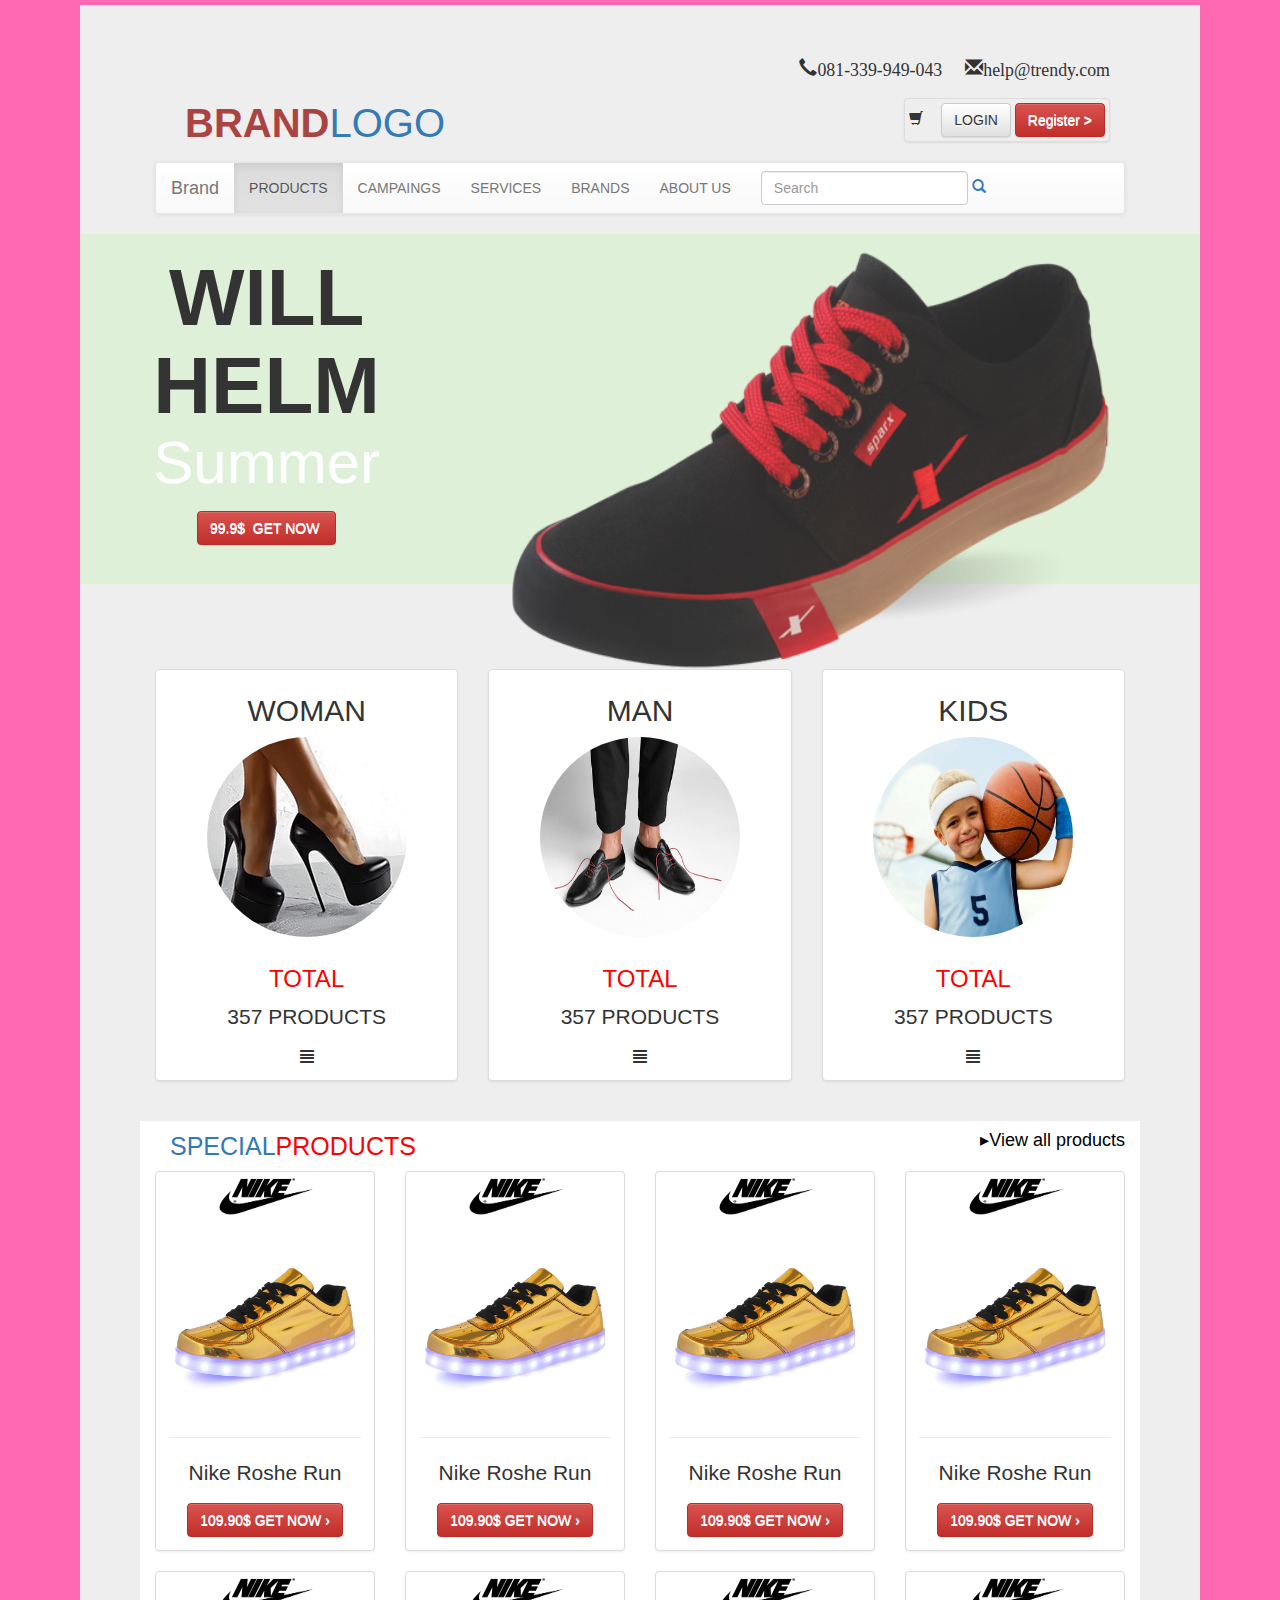
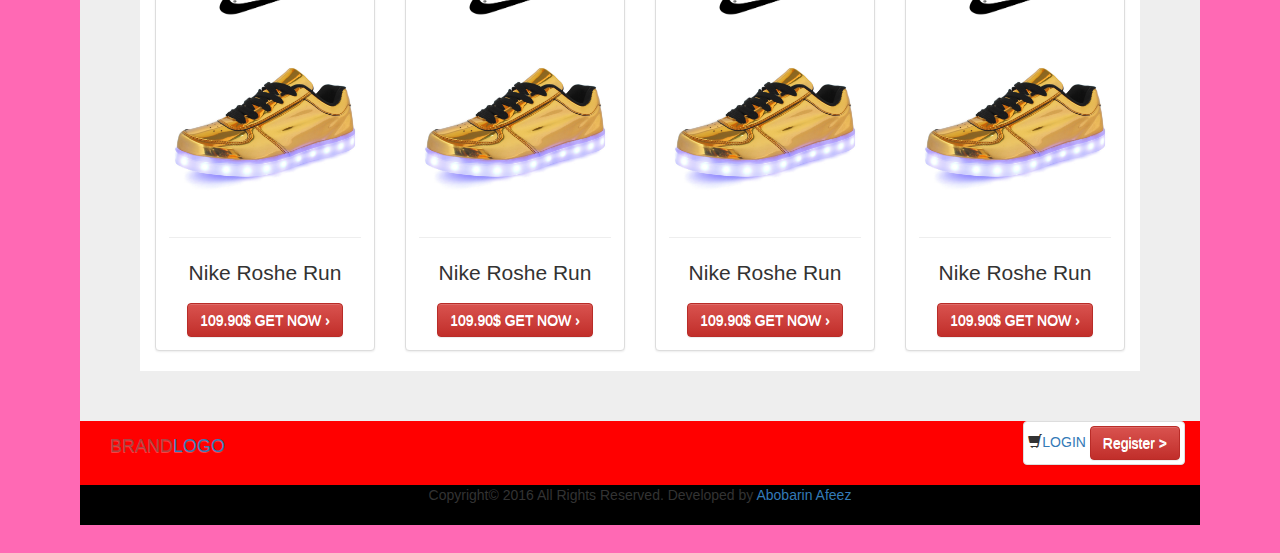
<file: index.html>
<!doctype html>
<!--[if lt IE 7]>      <html class="no-js lt-ie9 lt-ie8 lt-ie7" lang=""> <![endif]-->
<!--[if IE 7]>         <html class="no-js lt-ie9 lt-ie8" lang=""> <![endif]-->
<!--[if IE 8]>         <html class="no-js lt-ie9" lang=""> <![endif]-->
<!--[if gt IE 8]><!--> <html class="no-js" lang=""> <!--<![endif]-->
    <head>
        <meta charset="utf-8">
        <meta http-equiv="X-UA-Compatible" content="IE=edge,chrome=1">
        <title></title>
        <meta name="description" content="">
        <meta name="viewport" content="width=device-width, initial-scale=1">
        <link rel="apple-touch-icon" href="apple-touch-icon.png">
        <link rel="stylesheet" href="css/bootstrap.min.css">
        <link rel="stylesheet" href="css/bootstrap-theme.min.css">
        <link rel="stylesheet" href="css/main.css">
        <link rel="stylesheet" href="https://cdnjs.cloudflare.com/ajax/libs/font-awesome/4.6.3/css/font-awesome.min.css">
        <script src="https://ajax.googleapis.com/ajax/libs/jquery/3.1.1/jquery.min.js"></script>
        <script src="https://maxcdn.bootstrapcdn.com/bootstrap/3.3.7/js/bootstrap.min.js"></script>

    </head>
    <body>
        <div class="jumbotron">
              <div class="container" style="width:1000px;">
                      <div class="container-fluid">
                          <p class="pull-right">
                          <small>
                              <span class="glyphicon glyphicon-earphone">081-339-949-043&nbsp;</span>
                              <span class="glyphicon glyphicon-envelope">help&#x00040;trendy.com</span>  
                          </small>
                          </p>
                      </div>

                      <div class="container-fluid">
                          <div class="navbar-header">
                              <a style="font-size: 40px;" class="navbar-brand" href="#"><span class="text-danger"><b>BRAND</b></span>LOGO</a>
                          </div>

                            <div style="background-color: #eee;" class=" thumbnail pull-right">    
                                <span class="glyphicon glyphicon-shopping-cart">&nbsp;</span>
                              <!-- Trigger the modal with a button -->
                                  <button type="button" class="btn btn-default " data-toggle="modal" data-target="#myModal">LOGIN</button>

                                  <!-- Modal -->
                                  <div class="modal fade" id="myModal" role="dialog">
                                    <div class="modal-dialog modal-sm">
                                      <div class="modal-content">
                                        <div class="modal-header">
                                          <button type="button" class="close" data-dismiss="modal">&times;</button>
                                      <form class="form-inline">
                                            <div class="form-group">
                                              <label class="sr-only" for="exampleInputEmail3">Email address</label>
                                              <input type="email" class="form-control" id="exampleInputEmail3" placeholder="Email">
                                            </div>
                                            <div class="form-group">
                                              <label class="sr-only" for="exampleInputPassword3">Password</label>
                                              <input type="password" class="form-control" id="exampleInputPassword3" placeholder="Password">
                                            </div>
                                            <div class="checkbox">
                                              <label>
                                                <input type="checkbox"> Remember me
                                              </label>
                                            </div>
                                            <button type="submit" class="btn btn-default">Sign in</button>
                                       </form>
                                         </div>
                                      </div>
                                    </div>
                                  </div>
                                <a href="#"><button type="button" class="btn btn-default btn-danger">Register &#62;</button></a>
                            </div>
                      </div>
                     
                     <nav class="navbar navbar-default">
                          <div class="container-fluid">
                                    <!-- Brand and toggle get grouped for better mobile display -->
                                    <div class="navbar-header">
                                      <button type="button" class="navbar-toggle collapsed" data-toggle="collapse" data-target="#bs-example-navbar-collapse-1" aria-expanded="false">
                                        <span class="sr-only">Toggle navigation</span>
                                        <span class="icon-bar"></span>
                                        <span class="icon-bar"></span>
                                        <span class="icon-bar"></span>
                                      </button>
                                      <a class="navbar-brand" href="#">Brand</a>
                                    </div>

                                    <div class="collapse navbar-collapse" id="bs-example-navbar-collapse-1">
                                      <ul class="nav navbar-nav ">
                                          <li role="presentation" class="active"><a href="#">PRODUCTS</a></li>
                                          <li role="presentation"><a href="#">CAMPAINGS</a></li>
                                          <li role="presentation"><a href="#">SERVICES</a></li>
                                          <li role="presentation"><a href="#">BRANDS</a></li>
                                          <li role="presentation"><a href="#">ABOUT US</a></li>
                                      </ul>
                                      <form class="navbar-form navbar-left">
                                          <div class="form-group">
                                            <input type="text" class="form-control" placeholder="Search">
                                          </div>
                                          <a href=""><span class="glyphicon glyphicon-search"></span></a>
                                      </form>
                                      
                                    </div><!-- /.navbar-collapse -->
                              </div><!-- /.container-fluid -->    
                      </nav>
                  </div>
                  <div class="container-fluid">   
                      <div class="row ">
                           <div style="height: 350px;" class="col-md-4 bg-success text-center">
                               <h1 style="font-size: 80px;" class="text-muted "><b>WILL <br> HELM </b><p style="color: white; font-size:60px;">Summer</p></h1>
                               <button class="btn btn-default btn-danger">99.9&#36; &nbsp;GET NOW&nbsp;</button>
                           </div>

                           <div style="height: 350px;" class="col-md-8 bg-success">
                                <img class="img-responsive" src="img/boot.png" style="height: 450px; width: 750px;">
                           </div> 
                      </div>
                  </div>
                <div style="padding-top:85px; width:1000px;" class="container text-center">
                      <div class="row">
                        <div class="col-xs-6 col-md-4">
                            <div class="thumbnail">
                              <h2>WOMAN</h2>
                              <img class="img-responsive img-circle center-block" src="img/womenshoe.jpg">
                              <div class="caption">
                                  <h3>TOTAL</h3>
                                  <p>357 PRODUCTS</p>
                                  <span class="glyphicon glyphicon-align-justify"></span>
                              </div>
                            </div>
                        </div>

                        <div class="col-xs-6 col-md-4">
                            <div class="thumbnail">
                              <h2>MAN</h2>
                              <img style="width: 200px;height: 200px;" class="img-responsive img-circle center-block" src="img/menshoe.jpg">
                              <div class="caption"> 
                                  <h3>TOTAL</h3>
                                  <p>357 PRODUCTS</p>
                                  <span class="glyphicon glyphicon-align-justify"></span>
                              </div>
                            </div>
                        </div>

                        <div class="col-xs-6 col-md-4">
                            <div class="thumbnail">
                              <h2>KIDS</h2>
                              <img  style="width: 200px;height: 200px;" class="img-responsive img-circle center-block" src="img/kidsgamesbasketball.jpg">
                                <div class="caption">  
                                  <h3>TOTAL</h3>
                                  <p>357 PRODUCTS</p>
                                  <span class="glyphicon glyphicon-align-justify"></span>
                                </div>
                            </div> 
                        </div>
                    </div>
               </div>

               <div style="background-color:white;width: 1000px;margin-top: 20px;" class="container text-center">
                  
                 <div class="row">
                      <div class="container-fluid">
                            <div class="navbar-header">
                                <a class="navbar-brand" href="#"><span style="font-size: 25px" >SPECIAL<span style="color: red;font-size: 25px;">PRODUCTS</span></a>
                            </div>

                            <div class="pull-right">    
                                <a href="#"><h4>&#9656;View all products</h4></a>
                            </div>
                      </div>
                   <div class="col-xs-5 col-md-3">
                         <div class="thumbnail">
                         <img style="width: 100px;height: 40px;" src="img/nike.png" class="img-responsive">
                         <div class="caption">
                         <img src="img/sho2e.png" class="img-responsive">
                         <hr>
                         <p>Nike Roshe Run</p>
                         <button class="btn btn-default btn-danger">109.90&#36; GET NOW&nbsp;&#8250;</button>
                         </div>
                         </div>
                    </div>
                    <div class="col-xs-5 col-md-3">
                         <div class="thumbnail">
                         <img style="width: 100px;height: 40px;" src="img/nike.png" class="img-responsive">
                         <div class="caption">
                         <img src="img/sho2e.png" class="img-responsive">
                         <hr>
                         <p>Nike Roshe Run</p>
                         <button class="btn btn-default btn-danger">109.90&#36; GET NOW&nbsp;&#8250;</button>
                         </div>
                         </div>
                    </div>
                    <div class="col-xs-5 col-md-3">
                         <div class="thumbnail">
                         <img style="width: 100px;height: 40px;" src="img/nike.png" class="img-responsive">
                         <div class="caption">
                         <img src="img/sho2e.png" class="img-responsive">
                         <hr>
                         <p>Nike Roshe Run</p>
                         <button class="btn btn-default btn-danger">109.90&#36; GET NOW&nbsp;&#8250;</button>
                         </div>
                         </div>
                    </div>
                    <div class="col-xs-5 col-md-3">
                         <div class="thumbnail">
                         <img style="width: 100px;height: 40px;" src="img/nike.png" class="img-responsive">
                         <div class="caption">
                         <img src="img/sho2e.png" class="img-responsive">
                         <hr>
                         <p>Nike Roshe Run</p>
                         <button class="btn btn-default btn-danger">109.90&#36; GET NOW&nbsp;&#8250;</button>
                         </div>
                         </div>
                    </div>
                 </div>

                 <div class="row">
                    <div class="col-xs-5 col-md-3">
                         <div class="thumbnail">
                         <img style="width: 100px;height: 40px;" src="img/nike.png" class="img-responsive">
                         <div class="caption">
                         <img src="img/sho2e.png" class="img-responsive">
                         <hr>
                         <p>Nike Roshe Run</p>
                         <button class="btn btn-default btn-danger">109.90&#36; GET NOW&nbsp;&#8250;</button>
                         </div>
                         </div>
                    </div>
                    <div class="col-xs-5 col-md-3">
                         <div class="thumbnail">
                         <img style="width: 100px;height: 40px;" src="img/nike.png" class="img-responsive">
                         <div class="caption">
                         <img src="img/sho2e.png" class="img-responsive">
                         <hr>
                         <p>Nike Roshe Run</p>
                         <button class="btn btn-default btn-danger">109.90&#36; GET NOW&nbsp;&#8250;</button>
                         </div>
                         </div>
                    </div>
                    <div class="col-xs-5 col-md-3">
                         <div class="thumbnail">
                         <img style="width: 100px;height: 40px;" src="img/nike.png" class="img-responsive">
                         <div class="caption">
                         <img src="img/sho2e.png" class="img-responsive">
                         <hr>
                         <p>Nike Roshe Run</p>
                         <button class="btn btn-default btn-danger">109.90&#36; GET NOW&nbsp;&#8250;</button>
                         </div>
                         </div>
                    </div>
                    <div class="col-xs-5 col-md-3">
                         <div class="thumbnail">
                         <img style="width: 100px;height: 40px;" src="img/nike.png" class="img-responsive">
                         <div class="caption">
                         <img src="img/sho2e.png" class="img-responsive">
                         <hr>
                         <p>Nike Roshe Run</p>
                         <button class="btn btn-default btn-danger">109.90&#36; GET NOW&nbsp;&#8250;</button>
                         </div>
                         </div>
                    </div>
                 </div>
             </div>
          
            <div style=" background-color: red; margin-top: 50px;" class="container-fluid">
               <div class="navbar-header">
                    <a class="navbar-brand" href="#"><span class="text-danger">BRAND</span>LOGO</a>
               </div>

               <div class=" thumbnail pull-right">    
                    <span class="glyphicon glyphicon-shopping-cart"></span><a href="#">LOGIN</a>
                    <a href="#"><button type="button" class="btn btn-default btn-danger">Register &#62;</button></a>
               </div>     
            </div>
            <footer class="text-center">Copyright&#169; 2016 All Rights Reserved.       Developed by 
          <a href="#">Abobarin Afeez</a>
        </footer>         
        </div>
    </body>
</html>
</file>
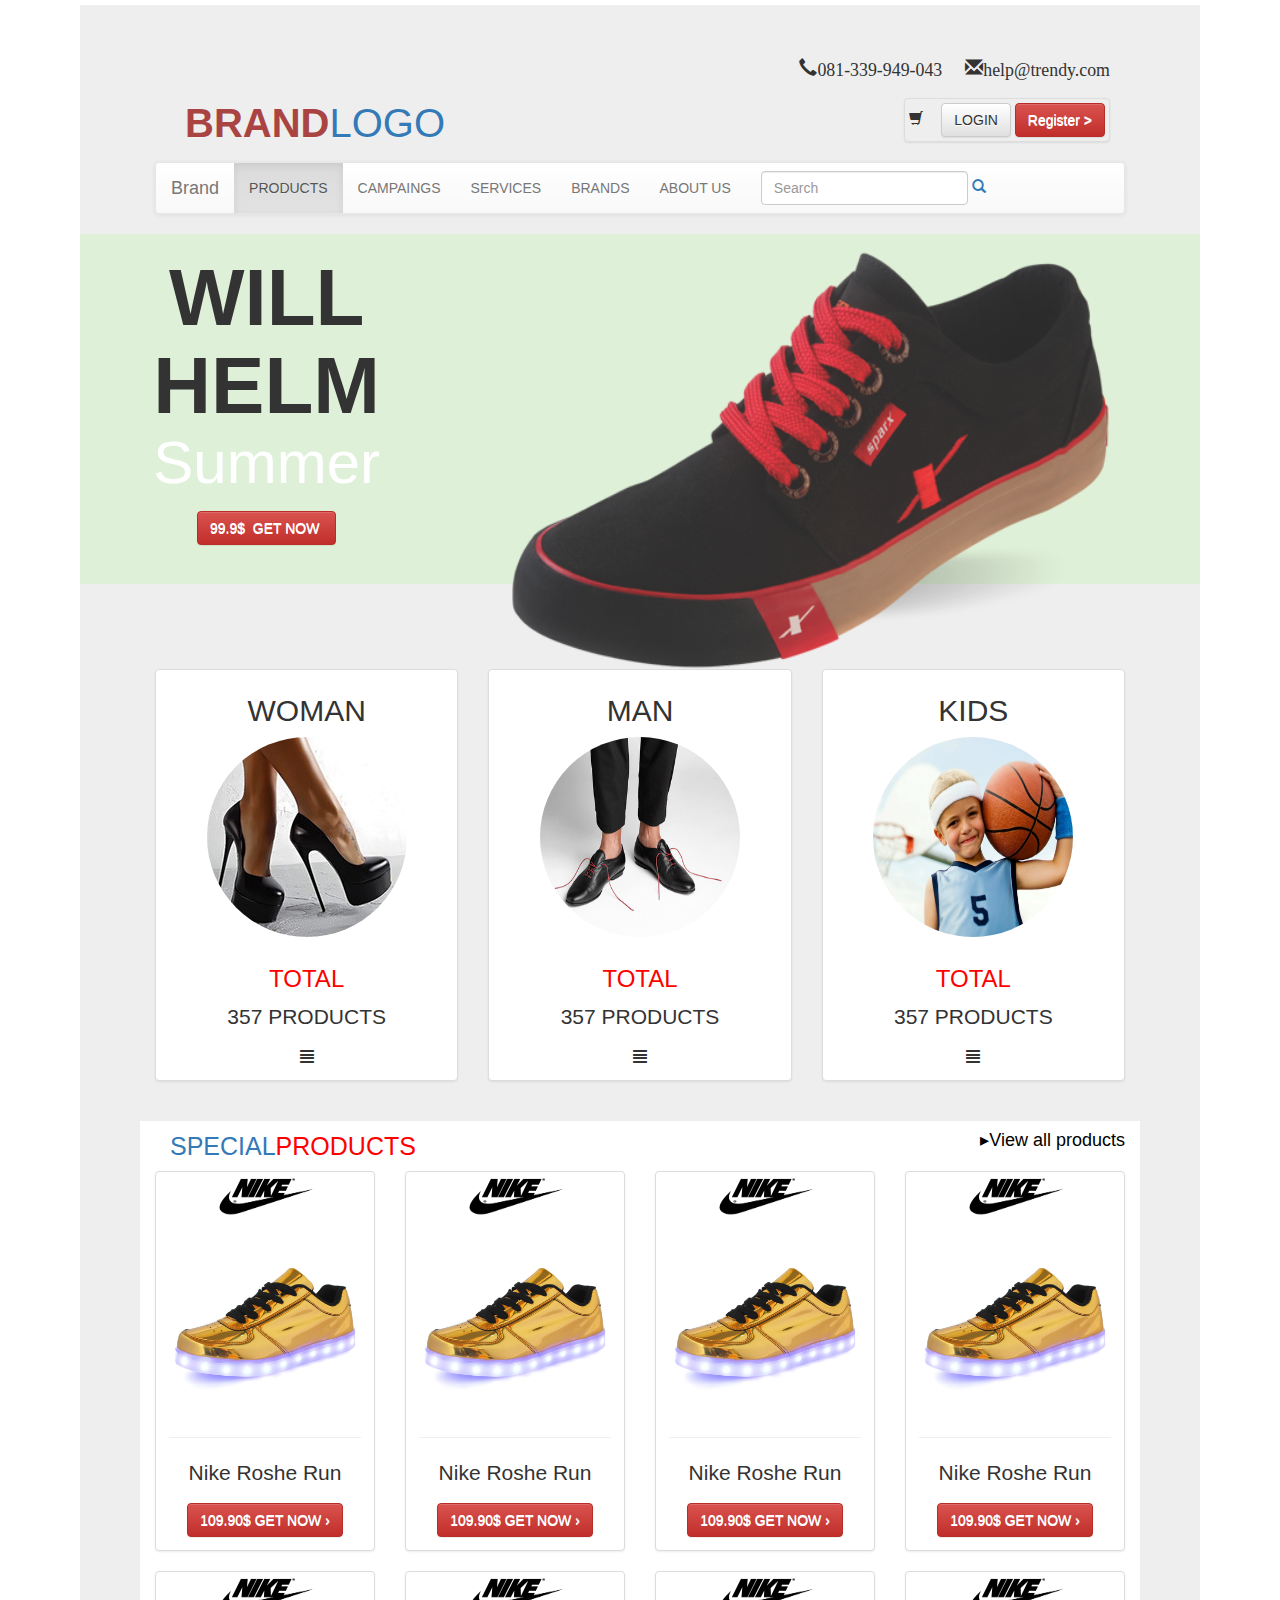
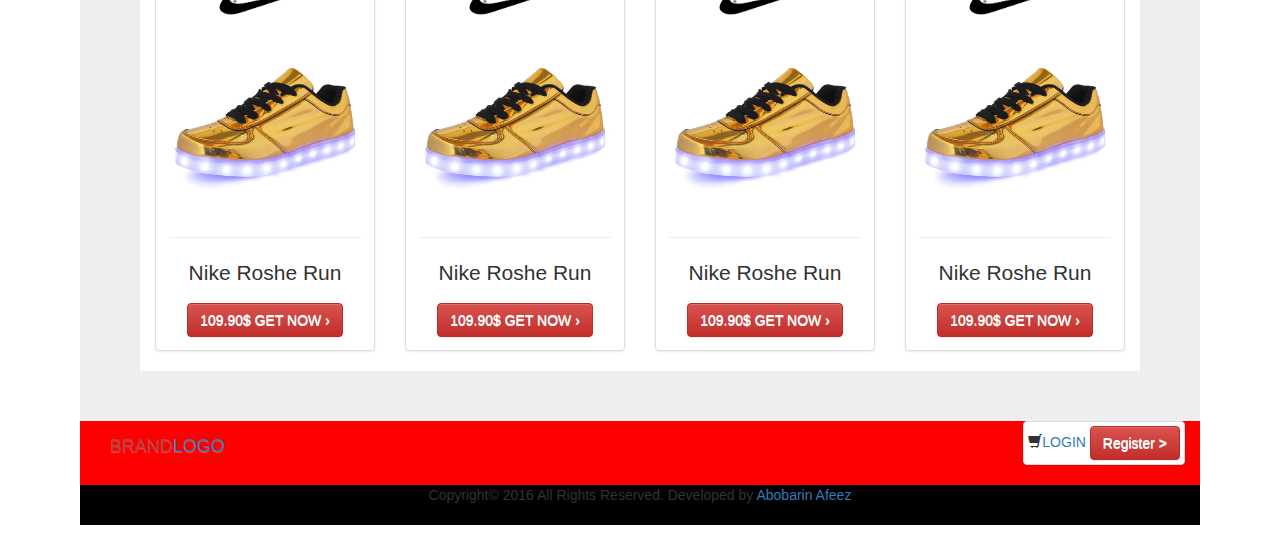
<file: e-commerce/index.html>
<!doctype html>
<!--[if lt IE 7]>      <html class="no-js lt-ie9 lt-ie8 lt-ie7" lang=""> <![endif]-->
<!--[if IE 7]>         <html class="no-js lt-ie9 lt-ie8" lang=""> <![endif]-->
<!--[if IE 8]>         <html class="no-js lt-ie9" lang=""> <![endif]-->
<!--[if gt IE 8]><!--> <html class="no-js" lang=""> <!--<![endif]-->
    <head>
        <meta charset="utf-8">
        <meta http-equiv="X-UA-Compatible" content="IE=edge,chrome=1">
        <title></title>
        <meta name="description" content="">
        <meta name="viewport" content="width=device-width, initial-scale=1">
        <link rel="apple-touch-icon" href="apple-touch-icon.png">
        <link rel="stylesheet" href="css/bootstrap.min.css">
        <link rel="stylesheet" href="css/bootstrap-theme.min.css">
        <link rel="stylesheet" href="css/main.css">
        <script src="https://ajax.googleapis.com/ajax/libs/jquery/3.1.1/jquery.min.js"></script>
        <script src="https://maxcdn.bootstrapcdn.com/bootstrap/3.3.7/js/bootstrap.min.js"></script>

    </head>
    <body>
        <div class="jumbotron">
              <div class="container" style="width:1000px;">
                      <div class="container-fluid">
                          <p class="pull-right">
                          <small>
                              <span class="glyphicon glyphicon-earphone">081-339-949-043&nbsp;</span>
                              <span class="glyphicon glyphicon-envelope">help&#x00040;trendy.com</span>  
                          </small>
                          </p>
                      </div>

                      <div class="container-fluid">
                          <div class="navbar-header">
                              <a style="font-size: 40px;" class="navbar-brand" href="#"><span class="text-danger"><b>BRAND</b></span>LOGO</a>
                          </div>

                            <div style="background-color: #eee;" class=" thumbnail pull-right">    
                                <span class="glyphicon glyphicon-shopping-cart">&nbsp;</span>
                              <!-- Trigger the modal with a button -->
                                  <button type="button" class="btn btn-default " data-toggle="modal" data-target="#myModal">LOGIN</button>

                                  <!-- Modal -->
                                  <div class="modal fade" id="myModal" role="dialog">
                                    <div class="modal-dialog modal-sm">
                                      <div class="modal-content">
                                        <div class="modal-header">
                                          <button type="button" class="close" data-dismiss="modal">&times;</button>
                                      <form class="form-inline">
                                            <div class="form-group">
                                              <label class="sr-only" for="exampleInputEmail3">Email address</label>
                                              <input type="email" class="form-control" id="exampleInputEmail3" placeholder="Email">
                                            </div>
                                            <div class="form-group">
                                              <label class="sr-only" for="exampleInputPassword3">Password</label>
                                              <input type="password" class="form-control" id="exampleInputPassword3" placeholder="Password">
                                            </div>
                                            <div class="checkbox">
                                              <label>
                                                <input type="checkbox"> Remember me
                                              </label>
                                            </div>
                                            <button type="submit" class="btn btn-default">Sign in</button>
                                       </form>
                                         </div>
                                      </div>
                                    </div>
                                  </div>
                                <a href="#"><button type="button" class="btn btn-default btn-danger">Register &#62;</button></a>
                            </div>
                      </div>
                     
                     <nav class="navbar navbar-default">
                          <div class="container-fluid">
                                    <!-- Brand and toggle get grouped for better mobile display -->
                                    <div class="navbar-header">
                                      <button type="button" class="navbar-toggle collapsed" data-toggle="collapse" data-target="#bs-example-navbar-collapse-1" aria-expanded="false">
                                        <span class="sr-only">Toggle navigation</span>
                                        <span class="icon-bar"></span>
                                        <span class="icon-bar"></span>
                                        <span class="icon-bar"></span>
                                      </button>
                                      <a class="navbar-brand" href="#">Brand</a>
                                    </div>

                                    <div class="collapse navbar-collapse" id="bs-example-navbar-collapse-1">
                                      <ul class="nav navbar-nav ">
                                          <li role="presentation" class="active"><a href="#">PRODUCTS</a></li>
                                          <li role="presentation"><a href="#">CAMPAINGS</a></li>
                                          <li role="presentation"><a href="#">SERVICES</a></li>
                                          <li role="presentation"><a href="#">BRANDS</a></li>
                                          <li role="presentation"><a href="#">ABOUT US</a></li>
                                      </ul>
                                      <form class="navbar-form navbar-left">
                                          <div class="form-group">
                                            <input type="text" class="form-control" placeholder="Search">
                                          </div>
                                          <a href=""><span class="glyphicon glyphicon-search"></span></a>
                                      </form>
                                      
                                    </div><!-- /.navbar-collapse -->
                              </div><!-- /.container-fluid -->    
                      </nav>
                  </div>
                  <div class="container-fluid">   
                      <div class="row ">
                           <div style="height: 350px;" class="col-md-4 bg-success text-center">
                               <h1 style="font-size: 80px;" class="text-muted "><b>WILL <br> HELM </b><p style="color: white; font-size:60px;">Summer</p></h1>
                               <button class="btn btn-default btn-danger">99.9&#36; &nbsp;GET NOW&nbsp;</button>
                           </div>

                           <div style="height: 350px;" class="col-md-8 bg-success">
                                <img class="img-responsive" src="img/boot.png" style="height: 450px; width: 750px;">
                           </div> 
                      </div>
                  </div>
                <div style="padding-top:85px; width:1000px;" class="container text-center">
                      <div class="row">
                        <div class="col-xs-6 col-md-4">
                            <div class="thumbnail">
                              <h2>WOMAN</h2>
                              <img class="img-responsive img-circle center-block" src="img/womenshoe.jpg">
                              <div class="caption">
                                  <h3>TOTAL</h3>
                                  <p>357 PRODUCTS</p>
                                  <span class="glyphicon glyphicon-align-justify"></span>
                              </div>
                            </div>
                        </div>

                        <div class="col-xs-6 col-md-4">
                            <div class="thumbnail">
                              <h2>MAN</h2>
                              <img style="width: 200px;height: 200px;" class="img-responsive img-circle center-block" src="img/menshoe.jpg">
                              <div class="caption"> 
                                  <h3>TOTAL</h3>
                                  <p>357 PRODUCTS</p>
                                  <span class="glyphicon glyphicon-align-justify"></span>
                              </div>
                            </div>
                        </div>

                        <div class="col-xs-6 col-md-4">
                            <div class="thumbnail">
                              <h2>KIDS</h2>
                              <img  style="width: 200px;height: 200px;" class="img-responsive img-circle center-block" src="img/kidsgamesbasketball.jpg">
                                <div class="caption">  
                                  <h3>TOTAL</h3>
                                  <p>357 PRODUCTS</p>
                                  <span class="glyphicon glyphicon-align-justify"></span>
                                </div>
                            </div> 
                        </div>
                    </div>
               </div>

               <div style="background-color:white;width: 1000px;margin-top: 20px;" class="container text-center">
                  
                 <div class="row">
                      <div class="container-fluid">
                            <div class="navbar-header">
                                <a class="navbar-brand" href="#"><span style="font-size: 25px" >SPECIAL<span style="color: red;font-size: 25px;">PRODUCTS</span></a>
                            </div>

                            <div class="pull-right">    
                                <a href="#"><h4>&#9656;View all products</h4></a>
                            </div>
                      </div>
                   <div class="col-xs-5 col-md-3">
                         <div class="thumbnail">
                         <img style="width: 100px;height: 40px;" src="img/nike.png" class="img-responsive">
                         <div class="caption">
                         <img src="img/sho2e.png" class="img-responsive">
                         <hr>
                         <p>Nike Roshe Run</p>
                         <button class="btn btn-default btn-danger">109.90&#36; GET NOW&nbsp;&#8250;</button>
                         </div>
                         </div>
                    </div>
                    <div class="col-xs-5 col-md-3">
                         <div class="thumbnail">
                         <img style="width: 100px;height: 40px;" src="img/nike.png" class="img-responsive">
                         <div class="caption">
                         <img src="img/sho2e.png" class="img-responsive">
                         <hr>
                         <p>Nike Roshe Run</p>
                         <button class="btn btn-default btn-danger">109.90&#36; GET NOW&nbsp;&#8250;</button>
                         </div>
                         </div>
                    </div>
                    <div class="col-xs-5 col-md-3">
                         <div class="thumbnail">
                         <img style="width: 100px;height: 40px;" src="img/nike.png" class="img-responsive">
                         <div class="caption">
                         <img src="img/sho2e.png" class="img-responsive">
                         <hr>
                         <p>Nike Roshe Run</p>
                         <button class="btn btn-default btn-danger">109.90&#36; GET NOW&nbsp;&#8250;</button>
                         </div>
                         </div>
                    </div>
                    <div class="col-xs-5 col-md-3">
                         <div class="thumbnail">
                         <img style="width: 100px;height: 40px;" src="img/nike.png" class="img-responsive">
                         <div class="caption">
                         <img src="img/sho2e.png" class="img-responsive">
                         <hr>
                         <p>Nike Roshe Run</p>
                         <button class="btn btn-default btn-danger">109.90&#36; GET NOW&nbsp;&#8250;</button>
                         </div>
                         </div>
                    </div>
                 </div>

                 <div class="row">
                    <div class="col-xs-5 col-md-3">
                         <div class="thumbnail">
                         <img style="width: 100px;height: 40px;" src="img/nike.png" class="img-responsive">
                         <div class="caption">
                         <img src="img/sho2e.png" class="img-responsive">
                         <hr>
                         <p>Nike Roshe Run</p>
                         <button class="btn btn-default btn-danger">109.90&#36; GET NOW&nbsp;&#8250;</button>
                         </div>
                         </div>
                    </div>
                    <div class="col-xs-5 col-md-3">
                         <div class="thumbnail">
                         <img style="width: 100px;height: 40px;" src="img/nike.png" class="img-responsive">
                         <div class="caption">
                         <img src="img/sho2e.png" class="img-responsive">
                         <hr>
                         <p>Nike Roshe Run</p>
                         <button class="btn btn-default btn-danger">109.90&#36; GET NOW&nbsp;&#8250;</button>
                         </div>
                         </div>
                    </div>
                    <div class="col-xs-5 col-md-3">
                         <div class="thumbnail">
                         <img style="width: 100px;height: 40px;" src="img/nike.png" class="img-responsive">
                         <div class="caption">
                         <img src="img/sho2e.png" class="img-responsive">
                         <hr>
                         <p>Nike Roshe Run</p>
                         <button class="btn btn-default btn-danger">109.90&#36; GET NOW&nbsp;&#8250;</button>
                         </div>
                         </div>
                    </div>
                    <div class="col-xs-5 col-md-3">
                         <div class="thumbnail">
                         <img style="width: 100px;height: 40px;" src="img/nike.png" class="img-responsive">
                         <div class="caption">
                         <img src="img/sho2e.png" class="img-responsive">
                         <hr>
                         <p>Nike Roshe Run</p>
                         <button class="btn btn-default btn-danger">109.90&#36; GET NOW&nbsp;&#8250;</button>
                         </div>
                         </div>
                    </div>
                 </div>
             </div>
          
            <div style=" background-color: red; margin-top: 50px;" class="container-fluid">
               <div class="navbar-header">
                    <a class="navbar-brand" href="#"><span class="text-danger">BRAND</span>LOGO</a>
               </div>

               <div class=" thumbnail pull-right">    
                    <span class="glyphicon glyphicon-shopping-cart"></span><a href="#">LOGIN</a>
                    <a href="#"><button type="button" class="btn btn-default btn-danger">Register &#62;</button></a>
               </div>     
            </div>
            <footer class="text-center">Copyright&#169; 2016 All Rights Reserved.       Developed by 
          <a href="#">Abobarin Afeez</a>
        </footer>         
        </div>
        
    </body>
</html>
</file>
<file: css/main.css>
body{
	margin-top: 5px;
     margin-left: 80px;
     margin-right:80px;
     background-color: hotpink;
     
}
.jumbotron{
	height:2118px;
}
h3{
	color: red
}
h4{
	color: black;
}
footer{
	background-color: black;
	height: 40px;
}
</file>
<file: e-commerce/css/main.css>
body{
	margin-top: 5px;
     margin-left: 80px;
     margin-right:80px;
     
     
}
.jumbotron{
	height:2118px;
}
h3{
	color: red
}
h4{
	color: black;
}
footer{
	background-color: black;
	height: 40px;
}
</file>
